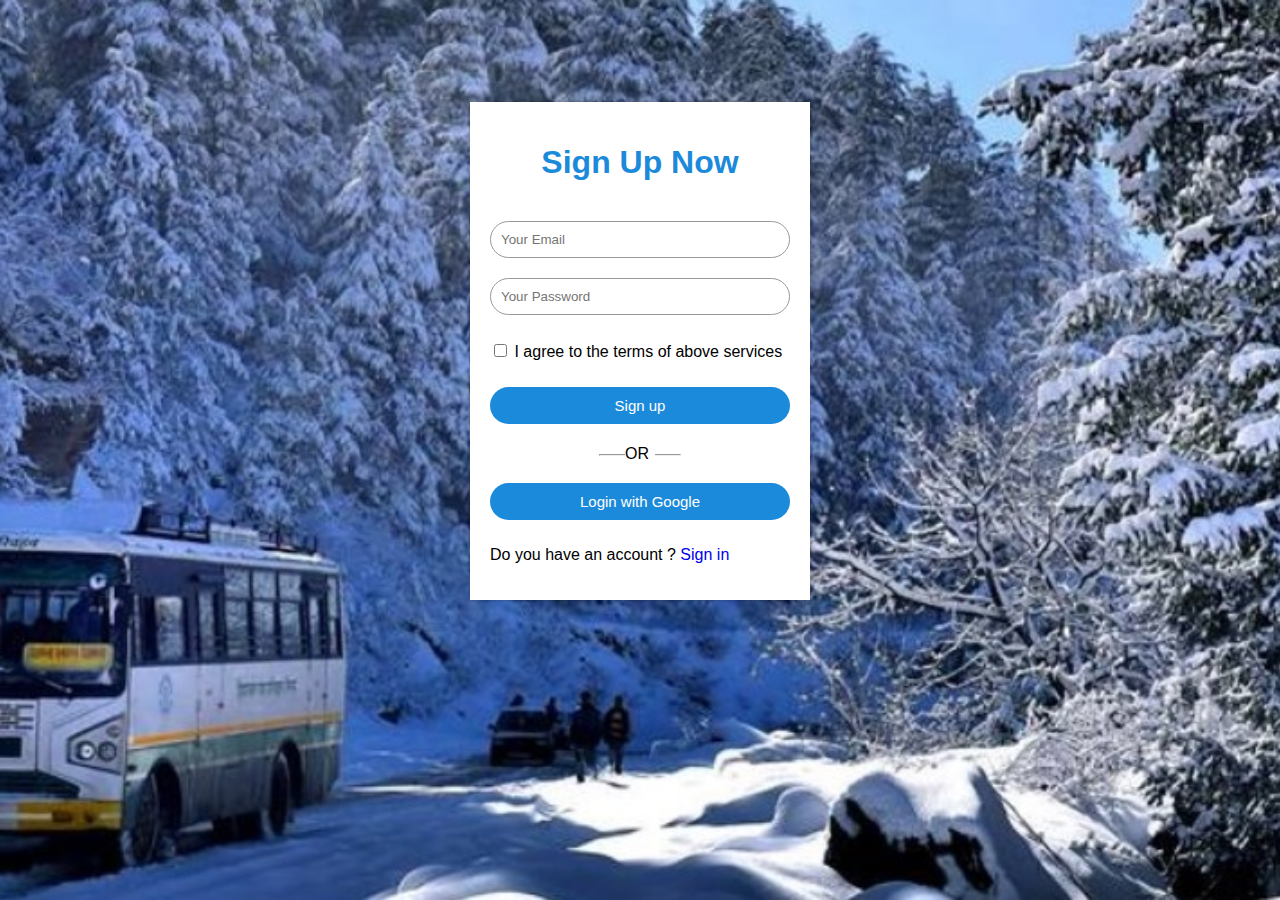
<file: SIH/login page/index.html>
<html>
    <head>
        <title>Sign Up Form</title>
        <link rel="stylesheet" href="style.css">
    </head>
    <body>
        <div class="sign-up-form">
            <h1>Sign Up Now</h1>
            <form>
                <input type="email" class="input-box" placeholder="Your Email">
                <input type="password" class="input-box" placeholder="Your Password">
                <p><span><input type="checkbox"></span> I agree to the terms of above services</p>
                <button type="button" class="signup-btn">Sign up</button>
                <hr>
                <p class="or">OR</p>
                <button type="button" class="twitter-btn">Login with Google</button>
                <p>Do you have an account ? <a href="a">Sign in</a></p>
            </form>
        </div>
    </body>
</html>
</file>
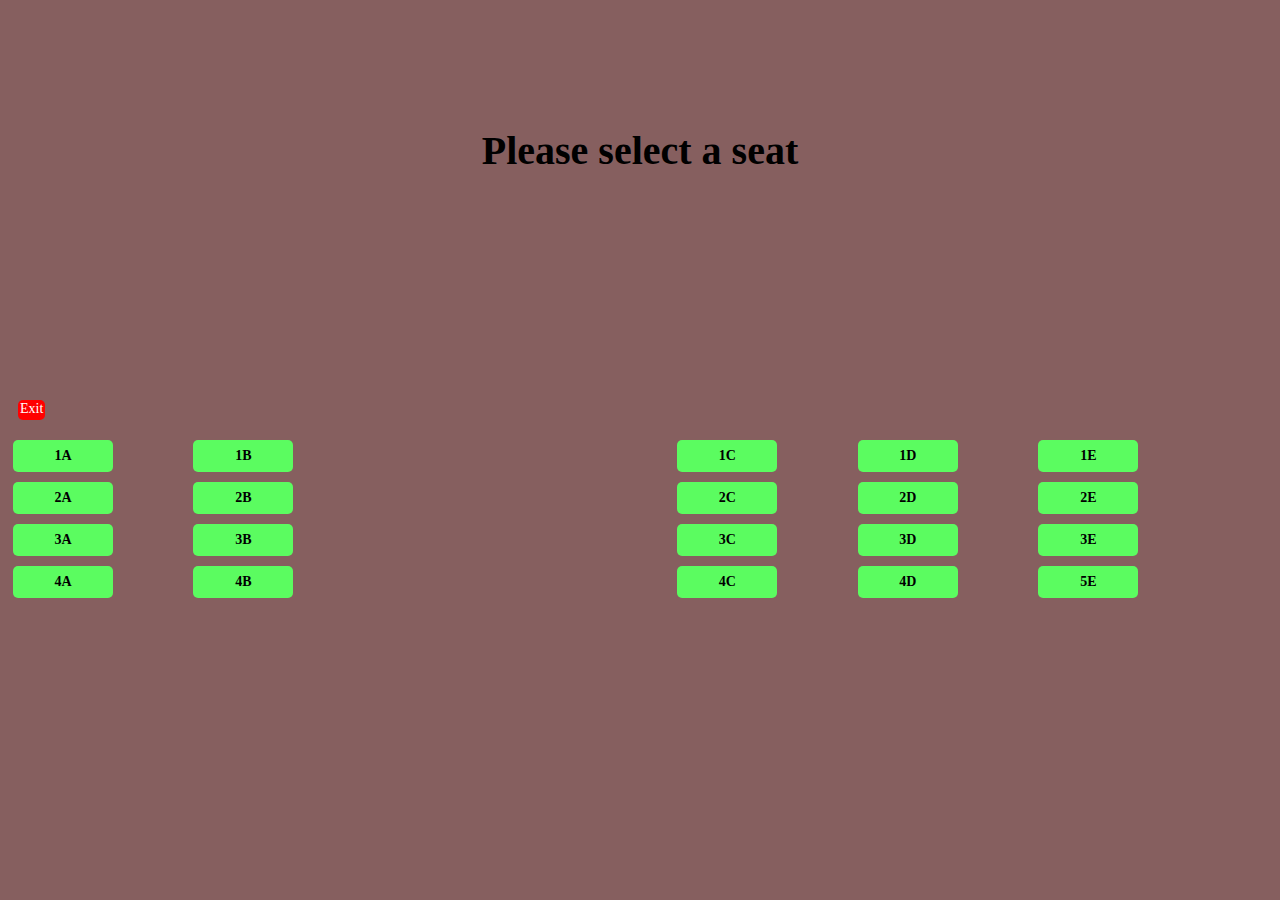
<file: SIH/Seating System/index.html>
<!DOCTYPE html>
<html lang="en">
<head>
    <meta charset="UTF-8">
    <meta name="viewport" content="width=device-width, initial-scale=1.0">
    <title>Bus Seating Page</title>
    <link rel="stylesheet" type="text/css" href="style.css">
</head>
<body>
    <div class="Bus">
        <div class="select">
            <h1>Please select a seat</h1>
        </div>
        <div class="exit"></div>
        <ol>
            <li>
                <ol class="seats">
                    <li class="seat">
                        <input type="checkbox" id="1A">
                        <label for="1A">1A</label>
                    </li>
                    <li class="seat">
                        <input type="checkbox" id="1B">
                        <label for="1B">1B</label>
                    </li>
                    <li class="seat">
                        <input type="checkbox" id="1C">
                        <label for="1C">1C</label>
                    </li>
                    <li class="seat">
                        <input type="checkbox" id="1D">
                        <label for="1D">1D</label>
                    </li>
                    <li class="seat">
                        <input type="checkbox" id="1E">
                        <label for="1E">1E</label>
                    </li>        
                </ol>
            </li>
            <li>   
                <ol class="seats">
                    <li class="seat">
                        <input type="checkbox" id="2A">
                        <label for="2A">2A</label>
                    </li>
                    <li class="seat">
                        <input type="checkbox" id="2B">
                        <label for="2B">2B</label>
                    </li>
                    <li class="seat">
                        <input type="checkbox" id="2C">
                        <label for="2C">2C</label>
                    </li>
                    <li class="seat">
                        <input type="checkbox" id="2D">
                        <label for="2D">2D</label>
                    </li>
                    <li class="seat">
                        <input type="checkbox" id="2E">
                        <label for="2E">2E</label>
                    </li>
                </ol>
            </li>
            <li>
                <ol class="seats">
                    <li class="seat">
                        <input type="checkbox" id="3A">
                        <label for="3A">3A</label>
                    </li>
                    <li class="seat">
                        <input type="checkbox" id="3B">
                        <label for="3B">3B</label>
                    </li>
                    <li class="seat">
                        <input type="checkbox" id="3C">
                        <label for="3C">3C</label>
                    </li>
                    <li class="seat">
                        <input type="checkbox" id="3D">
                        <label for="3D">3D</label>
                    </li>
                    <li class="seat">
                        <input type="checkbox" id="3E">
                        <label for="3E">3E</label>
                    </li>
                </ol>
            <li>
                <ol class="seats">
                    <li class="seat">
                        <input type="checkbox" id="4A">
                        <label for="4A">4A</label>
                    </li>
                    <li class="seat">
                        <input type="checkbox" id="4B">
                        <label for="4B">4B</label>
                    </li>
                    <li class="seat">
                        <input type="checkbox" id="4C">
                        <label for="4C">4C</label>
                    </li>
                    <li class="seat">
                        <input type="checkbox" id="4D">
                        <label for="4D">4D</label>
                    </li>
                    <li class="seat">
                        <input type="checkbox" id="5E">
                        <label for="5E">5E</label>
                    </li>
                </ol>
            </li>
        </ol>
    </div>  
</body>
</html>
</file>
<file: SIH/login page/style.css>
body
{
    margin: 0;
    padding: 0;
    font-family: sans-serif;
    background-image: url(Image/bus.jpg);
    background-size: cover;
    background-position: center;
}
.sign-up-form
{
    width: 300px;
    box-shadow: 0 0 3px 0 rgba(0,0,0,0.3);
    background: #fff;
    padding: 20px;
    margin: 8% auto 0;
    text-align: center;


}
.sign-up-form h1
{
    color: #1c8adb;
    margin-bottom: 30px;
    text-align: center;

}
.input-box 
{
    border-radius: 20px;
    padding: 10px;
    margin: 10px 0;
    width: 100%;
    border: 1px solid #999;
    outline: none;
}
button
{
    color: #fff;
    width: 100%;
    padding: 10px;
    border-radius: 20px;
    font-size: 15px;
    margin: 10px 0;
    border: none;
    outline: none;
    cursor: pointer;
}
.signup-btn
{
    background-color: #1c8adb;
}
.twitter-btn
{
    background-color: #1c8adb;
}
a
{
    text-decoration: none;
}
hr{
    margin-top: 20px;
    width: 80px;
}
.or{
    background: #fff;
    width: 30px;
    margin: -19px auto 10px;
}
img{
width:70px;
margin-top: -50px;
}
</file>
<file: SIH/Seating System/style.css>
*{
    box-sizing: border-box;
}
body{
    font-size:  10px;
    background: rgb(134, 95, 95);
}
.plane{
    margin: 20px auto;
    max-width: 300px;
    background: rgb(211, 202, 202);
    border-top-left-radius: 50%;
    border-top-right-radius: 50%;
}
.select{
    height: 250px;
    font-size: 20px;
    position: relative;
    overflow: hidden;
    text-align: center;
}
.select{
    width: 60%;
    margin: 100px auto 35px auto;
}
.exit{
    height: 50px;
    position: relative;
}

.exit:before{
    content:'Exit';
    font-size: 14px;
    line-height: 18px;
    padding: 0px 2px 2px 2px;
    display: block;
    position: absolute;
    background: red;
    color: white;
    top: 50%;
    transform: translate(0, -50%);
    border-radius: 5px;
}
.exit:before{
    left:10px;
}
.exit:after{
    right: 10px;
}
ol{
    list-style: none;
    padding: 0;
    margin: 0;
}
.seats{
    display: flex;
    flex-direction: row;
    flex-wrap: nowrap;
    justify-content: flex-start;
}
.seat{
    display: flex;
    flex: 0 0 14.28%;
    padding: 5px;
    position: relative;
}
.seat label{
    display: block;
    position: relative;
    width: 100px;
    text-align: center;
    font-size: 14px;
    font-weight: bolder;
    line-height: 1.5rem;
    padding: 4px 0;
    background: #5bfc60;
    border-radius: 5px;
    color: black;
}
.seat label:hover{
    cursor: pointer;
    box-shadow: 0 0 0px 2px green;
}
.seat input[type=checkbox]{
    position: absolute;
}
.seat input[type=checkbox]:checked + label{
    background: #656e65;
}
.seat:nth-child(2){
    margin-right: 24%;
}
</file>
